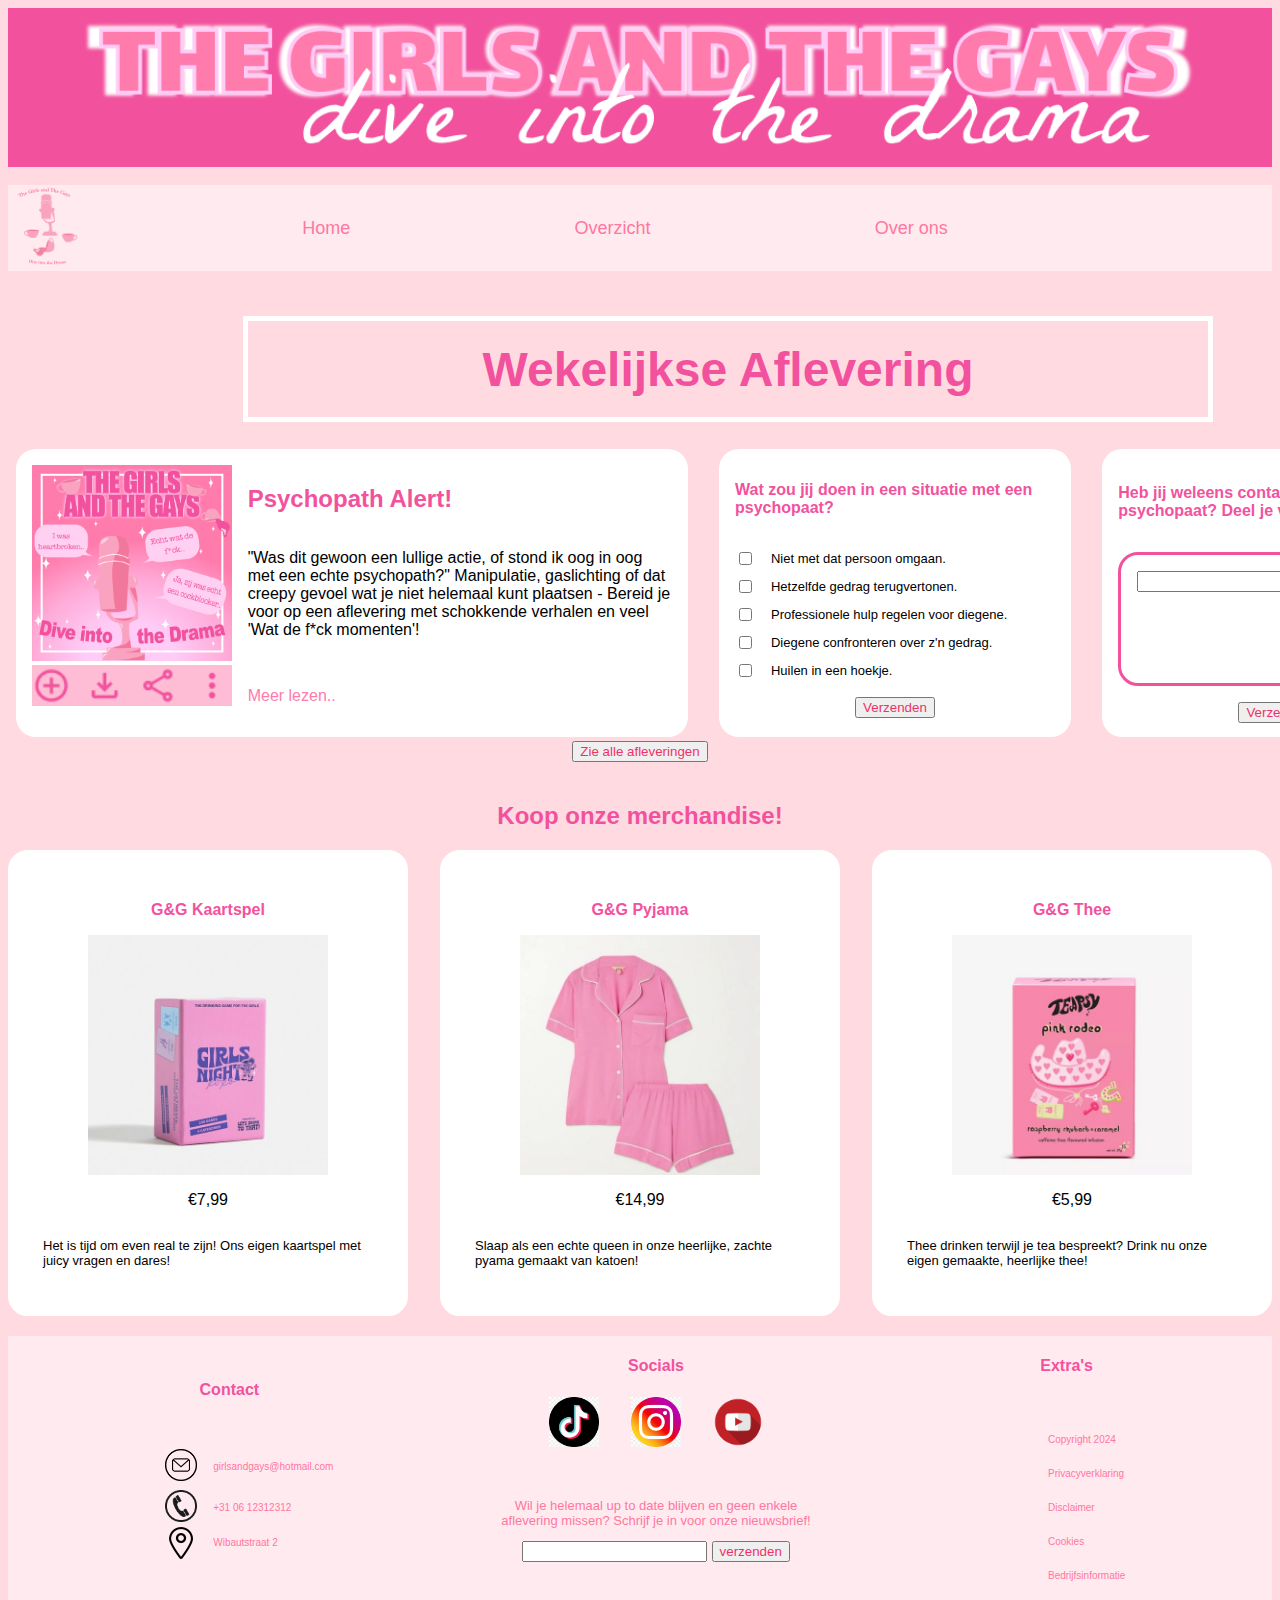
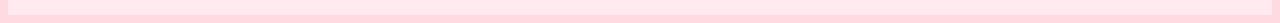
<file: index.html>
<!DOCTYPE html>
<html lang="nl">
<head>
    <meta charset="UTF-8">
    <meta name="viewport" content="width=device-width, initial-scale=1.0">
    <title>The Girls and the Gays</title>
    <link rel="stylesheet" href="style.css">
</head>
<body>
<header>

    <div class="banner">
        
        <div><img src="images/banner2.png" alt="bannerfoto" class="bannerfoto"></div>
    </div>
   
    <nav class="menu">
      
       <ul class="linkjes">
        <li><img src="images/logo-content2.png" alt="logo" class="logo"></li>
           <li class="home-knop"><a href="index.html">Home</a></li>
           <li class="overzicht-knop"><a href="overzicht.html">Overzicht</a></li>
           <li class="overons-knop"><a href="overons.html">Over ons</a></li>
           <li><div class="spacer"></div></li>
       </ul>
       
    </nav>

</header>




<main>

    <div class="titelpagina">
        <h1>Wekelijkse Aflevering</h1>
    </div>

    <section class="home">

    <section class="wekafl">
        <div class="linkerkant">
            <img src="images/thumbnail.png" alt="aflevering6">
            <div class="opties">
                <img src="images/add_circle.png" alt="plusje">
                <img src="images/download.png" alt="download">
                <img src="images/share.png" alt="share">
                <img src="images/more_vert.png" alt="puntjes">
            </div>
        </div>


        <div class="rechterkant">
            <h2>Psychopath Alert!</h2>
            <p>
                "Was dit gewoon een lullige actie, of stond ik oog in oog met een echte psychopath?" 
                Manipulatie, gaslichting of dat creepy gevoel wat je niet helemaal kunt plaatsen - 
                Bereid je voor op een aflevering met schokkende verhalen en veel 'Wat de f*ck momenten'!
            </p>
            <div class="witruimte"></div>
            <p class="meerlezen">
                Meer lezen..
            </p>
        </div>
    </section>

    <section class="poll">
        <div class="bovenkant">
            <h3>Wat zou jij doen in een situatie met een psychopaat?</h3>
        </div>
        <div class="onderkant">
            <div class="checkbox2"><div><input type="checkbox"></div><div><label>Niet met dat persoon omgaan.</label></div></div>
            <div class="checkbox2"><div><input type="checkbox"></div><div><label>Hetzelfde gedrag terugvertonen.</label></div></div>
            <div class="checkbox2"><div><input type="checkbox"></div><div><label>Professionele hulp regelen voor diegene.</label></div></div>
            <div class="checkbox2"><div><input type="checkbox"></div><div><label>Diegene confronteren over z'n gedrag.</label></div></div>
            <div class="checkbox2"><div><input type="checkbox"></div><div><label>Huilen in een hoekje.</label></div></div>
        </div>
        <div class="verzendknop"><div><input type="button" value="Verzenden"></div></div>
    </section>

<section class="verhaal">
    <div class="bovenkant2">
        <h3>Heb jij weleens contact gehad met een psychopaat? Deel je verhaal hieronder!</h3>
    </div>
    <div class="onderkant2">
        <div class="onderkant3">
            <input type="text" name="textvak" id="schrijfverhaal">
        </div>
        <div class="verzendknop2"><div><input type="button" value="Verzenden"></div></div>
    </div>
</section>

</section>

<div class="witruimte"></div>
<div class="aflknop"><div><input type="button" value="Zie alle afleveringen"></div></div>
<div class="witruimte"></div>

<section class="shop">
    <div class="shoptitel">
        <h2>Koop onze merchandise!</h2>
    </div>
    <div class="shopfotos">
        <div class="kpt2">
            <h3>G&G Kaartspel</h3>
            <img class="kpt" src="images/kaartspel.png" alt="kaartspel"> <!--https://www.urbanoutfitters.com/en-gb/shop/hybrid/lets-drink-to-that-girls-night-in-card-game?category=home-gifts&color=000&type=REGULAR&size=ONE+SIZE&quantity=1&epik=dj0yJnU9LWZSY3B0U3VOUGJ1UmtQX251dTl6VEs4NGV1OHVKTjImcD0wJm49eG0wQkkxWHZNZHY5VlotODQ1VlZ3dyZ0PUFBQUFBR2RjUHVN
            -->
            <p>€7,99</p>
            <p class="shoptekst">
                Het is tijd om even real te zijn! Ons eigen kaartspel met juicy vragen en dares!
            </p>
        </div>
        <div class="kpt2">
            <h3>G&G Pyjama</h3>
            <img class="kpt" src="images/pyjama.png" alt="pyjama"> <!--https://i.pinimg.com/736x/49/30/36/4930367efef0dc6ddc37ec5b0332f507.jpg
            -->
            <p>€14,99</p>
            <p class="shoptekst">
                Slaap als een echte queen in onze heerlijke, zachte pyama gemaakt van katoen! 
            </p>
        </div>
        <div class="kpt2">
            <h3>G&G Thee</h3>
            <img class="kpt" src="images/thee.png" alt="thee"> <!--https://www.selfridges.com/US/en/product/teapsy-teapsy-pink-rodeo-flavoured-tea-box-of-15_R04110767/?epik=dj0yJnU9YTBPYXZuVFRDeUlRQ3N3VDkzNGplLWxJMHBlVXJ0Q0gmcD0wJm49QmU0N3VNenJQQVJJNFF6VldlTDduUSZ0PUFBQUFBR2RjUUtR
            -->
            <p>€5,99</p>
            <p class="shoptekst">
                Thee drinken terwijl je tea bespreekt? Drink nu onze eigen gemaakte, heerlijke thee! 
            </p>
        </div>
    </div>

    <div class="witruimte"></div>


</section>


</main>



<footer>
<section class="footer2">

    <div class="contact">
        <h4>Contact</h4>
        
        <ul class="contacttekst">
            <li class="epa">
                <img src="images/email2.png" alt="email-icon"> <!--https://www.google.com/url?sa=i&url=https%3A%2F%2Fwww.pngall.com%2Femail-logo-png%2F&psig=AOvVaw3rLS7PdCg7xTojlsdDuqwo&ust=1734182763867000&source=images&cd=vfe&opi=89978449&ved=0CBQQjRxqFwoTCNC7lrHspIoDFQAAAAAdAAAAABAR
                -->
                <p><a href="mailto:girlsandgays@hotmail.com">girlsandgays@hotmail.com</a></p>
            </li>
            
            <li class="epa">
                <img src="images/phone.png" alt="phone-icon"> <!--https://www.google.com/url?sa=i&url=https%3A%2F%2Fin.pinterest.com%2Fpin%2F644155552947732006%2F&psig=AOvVaw0O_AZ0G1G8idUxcfnV1KG0&ust=1734182959253000&source=images&cd=vfe&opi=89978449&ved=0CBQQjRxqFwoTCJCw6I3tpIoDFQAAAAAdAAAAABAE
                -->
                <p><a href="tel:0612312312">+31 06 12312312</a></p>
            </li>
            
            <li class="epa">
                <img src="images/address-81.png" alt="adress-icon"> <!--https://www.google.com/url?sa=i&url=https%3A%2F%2Fwww.iconpacks.net%2Ffree-icon%2Flocation-2952.html&psig=AOvVaw36jFlCAqki49vvL-M7vrjs&ust=1734182989481000&source=images&cd=vfe&opi=89978449&ved=0CBQQjRxqFwoTCPjv1ZvtpIoDFQAAAAAdAAAAABAE
                -->
                <a href="https://www.google.nl/maps/place/Wibautstraat+2,+1091+GM+Amsterdam/@52.3592819,4.9060549,17z/data=!3m1!4b1!4m6!3m5!1s0x47c6099a471ddc49:0xda67446ce2ebce99!8m2!3d52.3592787!4d4.9086298!16s%2Fg%2F11c5nj8fbq?hl=nl&entry=ttu&g_ep=EgoyMDI0MTIwMS4xIKXMDSoASAFQAw%3D%3D">Wibautstraat 2</a>
            </li>
        </ul>
        
    </div>

    <div class="middenstuk">
    <div class="socials">
        <h4>Socials</h4>


        <div class="socialsfotos">
            <a href="https://www.tiktok.com/@eniaxx"><img class="icons" src="images/tiktok.png" alt="tiktok-icon"></a> <!--https://www.google.com/url?sa=i&url=https%3A%2F%2Fwww.pngwing.com%2Fen%2Fsearch%3Fq%3Dtiktok&psig=AOvVaw36JWaHun3aU4oV4qW7h1Bs&ust=1734183541253000&source=images&cd=vfe&opi=89978449&ved=0CBQQjRxqFwoTCPjFp6nvpIoDFQAAAAAdAAAAABAE
            -->
            <a href="https://www.instagram.com/enia.turohan/"><img class="icons" src="images/insta.png" alt="insta-icon"></a> <!--https://www.google.com/url?sa=i&url=https%3A%2F%2Fpngtree.com%2Fso%2Finstagram-logo&psig=AOvVaw1Kb5B_aKm4481JVrWdgXGX&ust=1734183637075000&source=images&cd=vfe&opi=89978449&ved=0CBQQjRxqFwoTCLi3mdLvpIoDFQAAAAAdAAAAABAE
            -->
            <a href="https://www.youtube.com/@TheBasementYard"><img class="icons" src="images/youtube.webp" alt=""></a> <!--https://www.google.com/url?sa=i&url=https%3A%2F%2Fwww.vecteezy.com%2Ffree-png%2Fyoutube-logo-circle&psig=AOvVaw18-yZ99hj6zNsANxYsPy_h&ust=1734183678201000&source=images&cd=vfe&opi=89978449&ved=0CBQQjRxqFwoTCLDBo-XvpIoDFQAAAAAdAAAAABAE
            -->
        </div>
    </div>
    <div class="nieuwsbrief">
        <p>Wil je helemaal up to date blijven en geen enkele aflevering missen? Schrijf je in voor onze nieuwsbrief!</p>
        <input class="nbtekst" type="text" name="textvak" id="ownstory">
        <input type="button" value="verzenden">
    </div>
    </div>

    <div class="extra">
        <h4>Extra's</h4>
        <ul class="extratekst">
            <li><a href="#">Copyright 2024</a></li>
            <li><a href="#">Privacyverklaring</a></li>
            <li><a href="#">Disclaimer</a></li>
            <li><a href="#">Cookies</a></li>
            <li><a href="#">Bedrijfsinformatie</a></li>
        </ul>
    </div>

</section>
</footer>
</body>

</html>
</file>
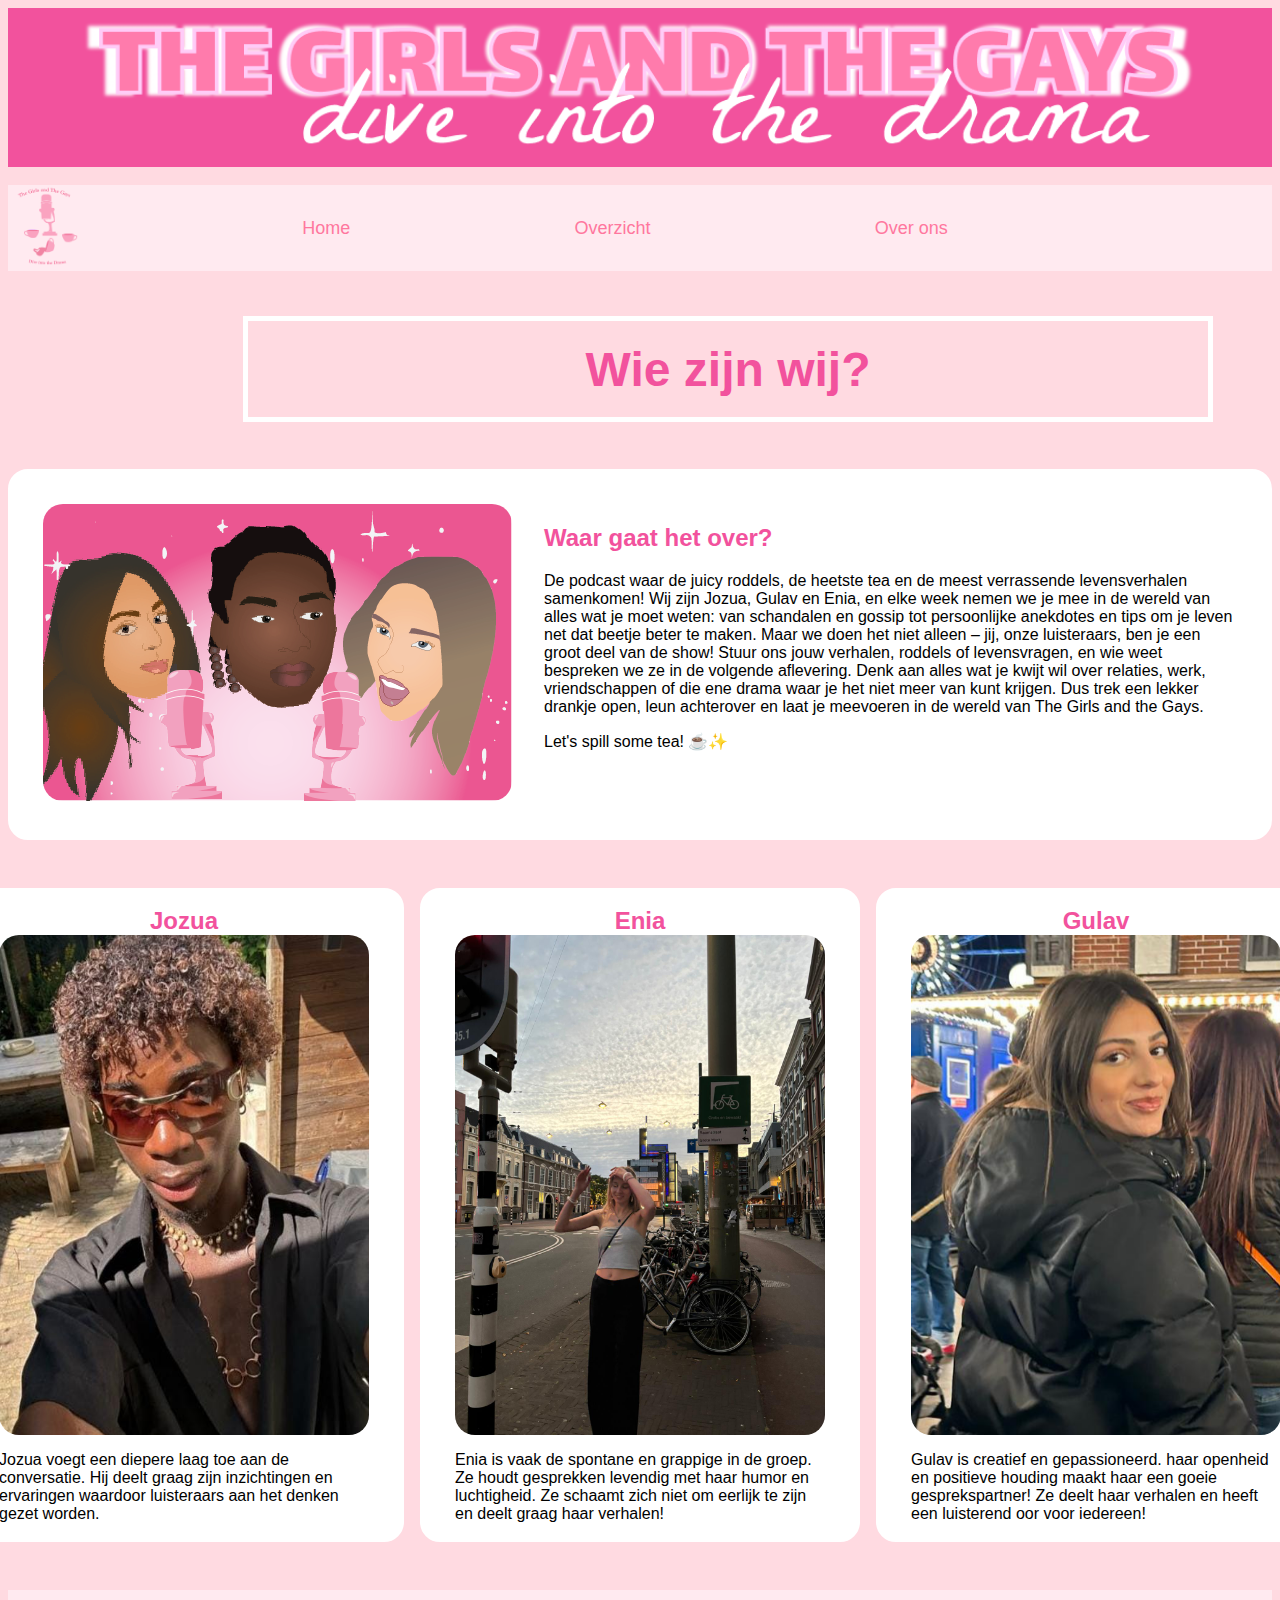
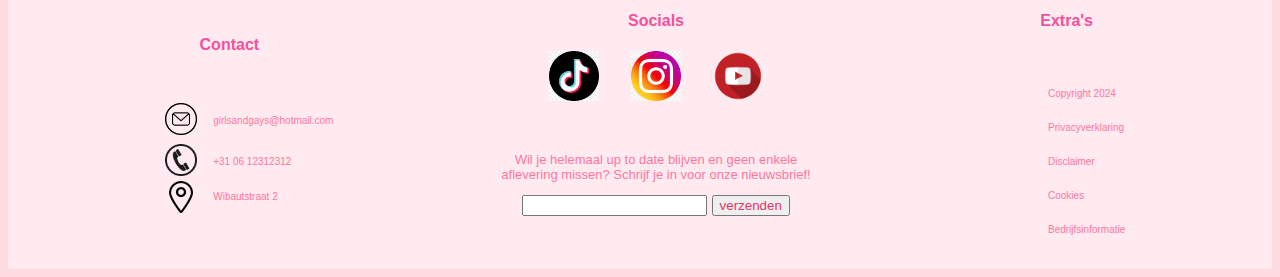
<file: overons.html>
<!DOCTYPE html>
<html lang="nl">
<head>
    <meta charset="UTF-8">
    <meta name="viewport" content="width=device-width, initial-scale=1.0">
    <title>The Girls and the Gays</title>
    <link rel="stylesheet" href="style.css">
</head>
<body>
<header>

    <div class="banner">
        
        <div><img src="images/banner2.png" alt="bannerfoto" class="bannerfoto"></div>
    </div>
   
    <nav class="menu">
      
       <ul class="linkjes">
        <li><img src="images/logo-content2.png" alt="logo"></li>
           <li class="home-knop"><a href="index.html">Home</a></li>
           <li class="overzicht-knop"><a href="overzicht.html">Overzicht</a></li>
           <li class="overons-knop"><a href="overons.html">Over ons</a></li>
           <li><div class="spacer"></div></li>
       </ul>
       
   </nav>

</header>



    <div class="titelpagina">
        <h1>Wie zijn wij?</h1>
     </div>
        
    <div class="witruimte"></div>

    <main>

        <section class="ovonsplek">

        <div class="overons">

                <div class="overonsfoto">
                    <img class="ovfotos" src="images/foto-wij.png" alt="fotovanons">
                </div>
                <div class="overonstekst">
                    <h2>Waar gaat het over?</h2>
                    <p class="ovtekst">
                    De podcast waar de juicy roddels, de heetste tea en de meest verrassende levensverhalen samenkomen!
                    Wij zijn Jozua, Gulav en Enia, en elke week nemen we je mee in de wereld van alles wat je moet weten:
                    van schandalen en gossip tot persoonlijke anekdotes en tips om je leven net dat beetje beter te maken.
                    Maar we doen het niet alleen – jij, onze luisteraars, ben je een groot deel van de show! 
                    Stuur ons jouw verhalen, roddels of levensvragen, en wie weet bespreken we ze in de volgende aflevering. 
                    Denk aan alles wat je kwijt wil over relaties, werk, vriendschappen of die ene drama waar je het niet meer van kunt krijgen.
                    Dus trek een lekker drankje open, leun achterover en laat je meevoeren in de wereld van The Girls and the Gays. 
                    </p>
                    <p>Let's spill some tea! ☕✨</p>
                    
                </div>
        
       
        </div>
    </section>
    <section class="wij">

    <div class="JEG">
        <h3 class="naam">Jozua</h3>
        <img class="ovfotos" src="images/foto-jozua.png" alt="foto jozua">
        <p class="tekstJEG">
            Jozua voegt een diepere laag toe aan de conversatie. 
            Hij deelt graag zijn inzichtingen en ervaringen waardoor luisteraars aan het denken gezet worden.
        </p>
    </div>

    <div class="JEG">
        <h3 class="naam">Enia</h3>
        <img  class="ovfotos" src="images/foto-enia.jpg" alt="foto enia">
        <p class="tekstJEG">
            Enia is vaak de spontane en grappige in de groep. Ze houdt gesprekken levendig met haar humor en luchtigheid. 
            Ze schaamt zich niet om eerlijk te zijn en deelt graag haar verhalen!
        </p>
    </div>

    <div class="JEG">
        <h3 class="naam">Gulav</h3>
        <img class="ovfotos" src="images/foto-gulav.png" alt="foto gulav">
        <p class="tekstJEG">
            Gulav is creatief en gepassioneerd. haar openheid en positieve houding maakt haar een goeie gesprekspartner!
            Ze deelt haar verhalen en heeft een luisterend oor voor iedereen!
        </p>
    </div>
</section>

    </main>



<footer>
    <section class="footer2">
    
        <div class="contact">
            <h4>Contact</h4>
            
            <ul class="contacttekst">
                <li class="epa">
                    <img src="images/email2.png" alt="email-icon">
                    <p><a href="mailto:girlsandgays@hotmail.com">girlsandgays@hotmail.com</a></p>
                </li>
                
                <li class="epa">
                    <img src="images/phone.png" alt="phone-icon">
                    <p><a href="tel:0612312312">+31 06 12312312</a></p>
                </li>
                
                <li class="epa">
                    <img src="images/address-81.png" alt="adress-icon">
                    <a href="https://www.google.nl/maps/place/Wibautstraat+2,+1091+GM+Amsterdam/@52.3592819,4.9060549,17z/data=!3m1!4b1!4m6!3m5!1s0x47c6099a471ddc49:0xda67446ce2ebce99!8m2!3d52.3592787!4d4.9086298!16s%2Fg%2F11c5nj8fbq?hl=nl&entry=ttu&g_ep=EgoyMDI0MTIwMS4xIKXMDSoASAFQAw%3D%3D">Wibautstraat 2</a>
                </li>
            </ul>
            
        </div>
    
        <div class="middenstuk">
        <div class="socials">
            <h4>Socials</h4>
    
    
            <div class="socialsfotos">
                <a href="https://www.tiktok.com/@eniaxx"><img class="icons" src="images/tiktok.png" alt="tiktok-icon"></a>
                <a href="https://www.instagram.com/enia.turohan/"><img class="icons" src="images/insta.png" alt="insta-icon"></a>
                <a href="https://www.youtube.com/@TheBasementYard"><img class="icons" src="images/youtube.webp" alt=""></a>
            </div>
        </div>
        <div class="nieuwsbrief">
            <p>Wil je helemaal up to date blijven en geen enkele aflevering missen? Schrijf je in voor onze nieuwsbrief!</p>
            <input class="nbtekst" type="text" name="textvak" id="ownstory">
            <input type="button" value="verzenden">
        </div>
        </div>
    
        <div class="extra">
            <h4>Extra's</h4>
            <ul class="extratekst">
                <li><a href="#">Copyright 2024</a></li>
                <li><a href="#">Privacyverklaring</a></li>
                <li><a href="#">Disclaimer</a></li>
                <li><a href="#">Cookies</a></li>
                <li><a href="#">Bedrijfsinformatie</a></li>
            </ul>
        </div>
    
    </section>
    </footer>
</body>
</html>
</file>
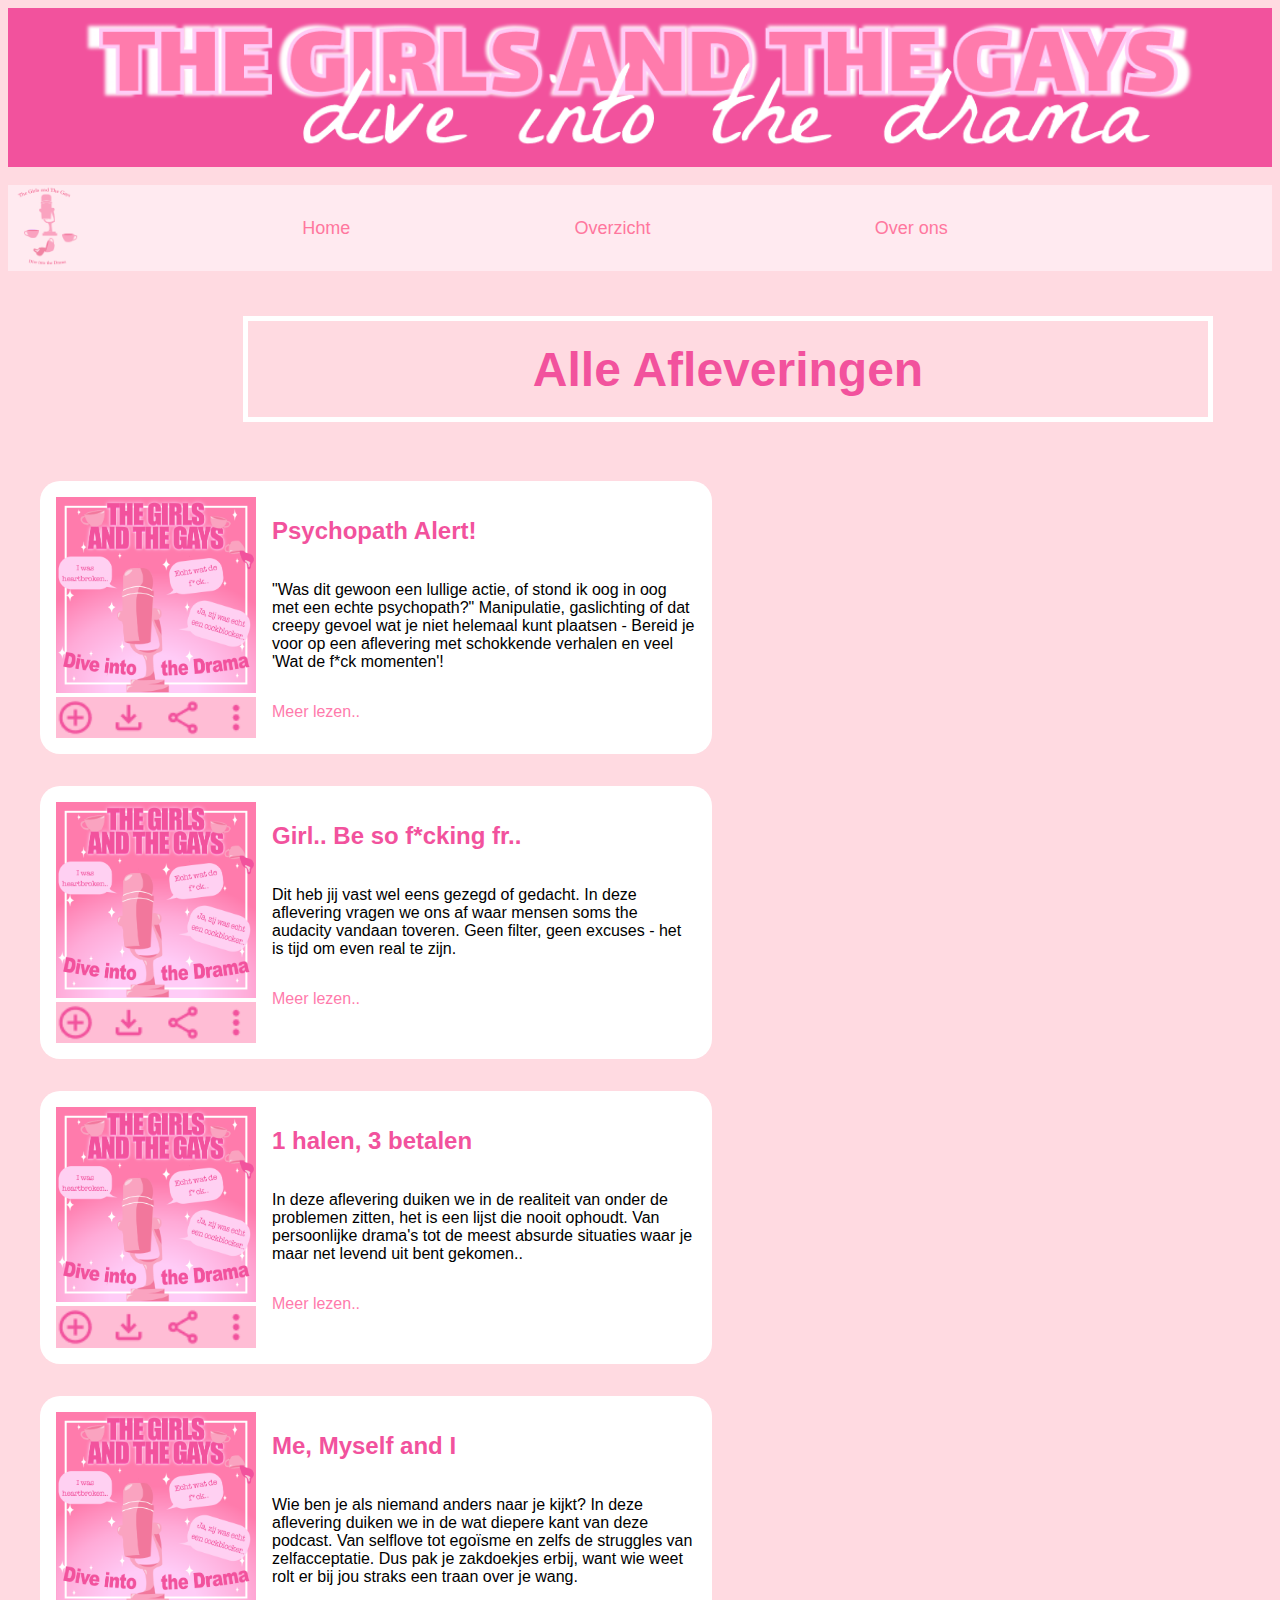
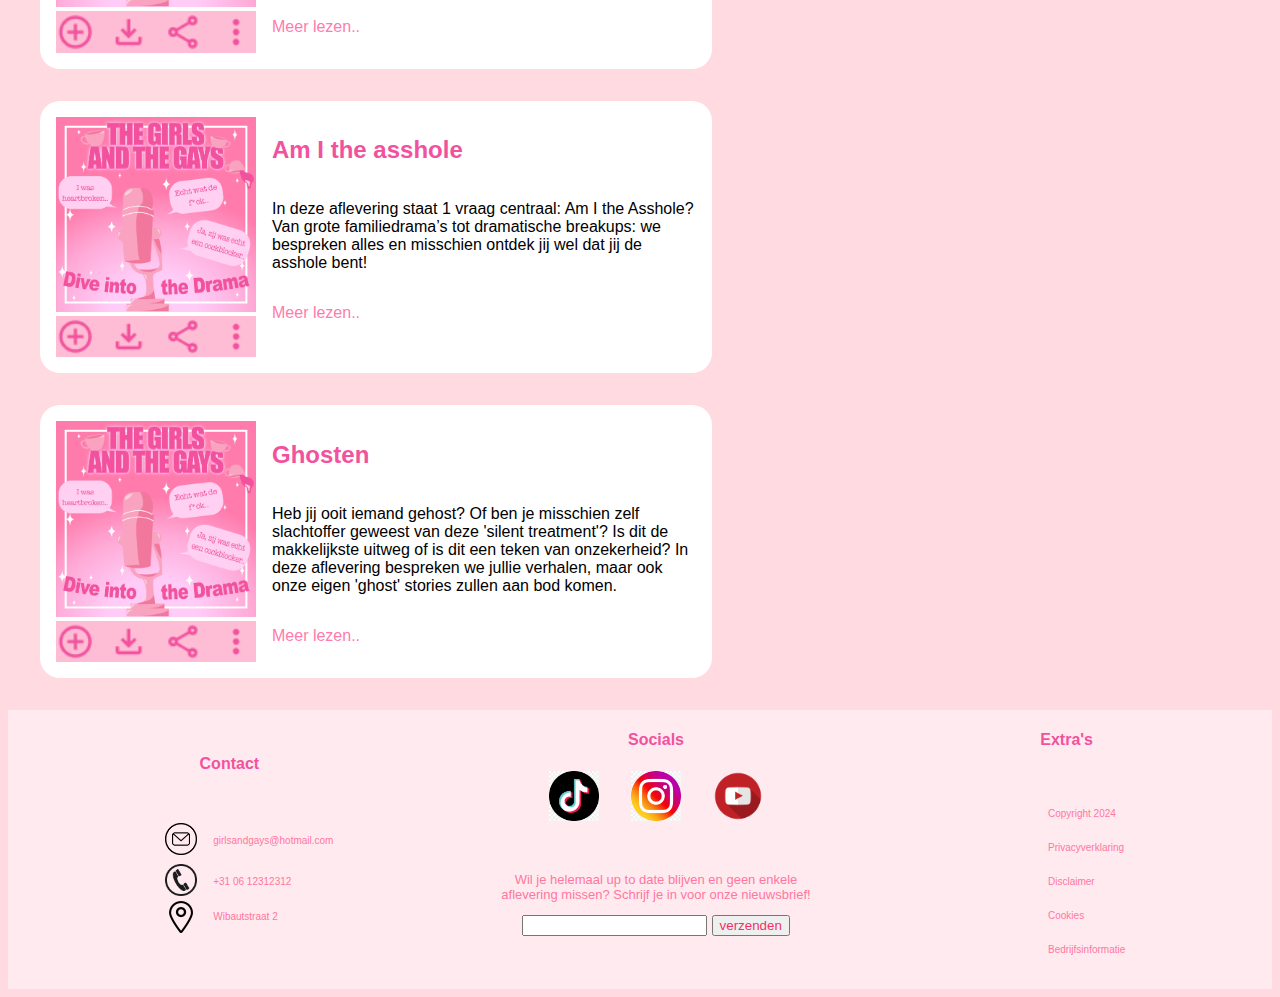
<file: overzicht.html>
<!DOCTYPE html>
<html lang="nl">
<head>
    <meta charset="UTF-8">
    <meta name="viewport" content="width=device-width, initial-scale=1.0">
    <title>The Girls and the Gays</title>
    <link rel="stylesheet" href="style.css">
</head>
<body>

<header>

    <div class="banner">
        
        <div><img src="images/banner2.png" alt="bannerfoto" class="bannerfoto"></div>
    </div>
   
    <nav class="menu">
      
       <ul class="linkjes">
        <li><img src="images/logo-content2.png" alt="logo" class="logo"></li>
           <li class="home-knop"><a href="index.html">Home</a></li>
           <li class="overzicht-knop"><a href="overzicht.html">Overzicht</a></li>
           <li class="overons-knop"><a href="overons.html">Over ons</a></li>
           <li><div class="spacer"></div></li>
       </ul>
       
   </nav>

</header>


    <main>

<section class="overzicht">

    <div class="titelpagina">
        <h1>Alle Afleveringen</h1>
    </div>

    <div class="afleveringen">
<div class="afl">

<div class="linkerkant">
    <img src="images/thumbnail.png" alt="aflevering6">
    <div class="opties">
        <img src="images/add_circle.png" alt="plusje">
        <img src="images/download.png" alt="download">
        <img src="images/share.png" alt="share">
        <img src="images/more_vert.png" alt="puntjes">
    </div>
</div>

<div class="rechterkant">
    <h2>Psychopath Alert!</h2>
    <p>
        "Was dit gewoon een lullige actie, of stond ik oog in oog met een echte psychopath?" 
        Manipulatie, gaslichting of dat creepy gevoel wat je niet helemaal kunt plaatsen - 
        Bereid je voor op een aflevering met schokkende verhalen en veel 'Wat de f*ck momenten'!
    </p>
    
    <p class="meerlezen">
        Meer lezen..
    </p>
</div>
</div>


<div class="afl">

    <div class="linkerkant">
        <img src="images/thumbnail.png" alt="aflevering5">
        <div class="opties">
            <img src="images/add_circle.png" alt="plusje">
            <img src="images/download.png" alt="download">
            <img src="images/share.png" alt="share">
            <img src="images/more_vert.png" alt="puntjes">
        </div>
    </div>
    
    <div class="rechterkant">
        <h2>Girl.. Be so f*cking fr..</h2>
        <p>
            Dit heb jij vast wel eens gezegd of gedacht. In deze aflevering vragen we ons af waar mensen soms the audacity vandaan toveren. 
            Geen filter, geen excuses - het is tijd om even real te zijn.
        </p>

        <p class="meerlezen">
            Meer lezen..
        </p>
    </div>
    </div>


    <div class="afl">

        <div class="linkerkant">
            <img src="images/thumbnail.png" alt="aflevering5">
            <div class="opties">
                <img src="images/add_circle.png" alt="plusje">
                <img src="images/download.png" alt="download">
                <img src="images/share.png" alt="share">
                <img src="images/more_vert.png" alt="puntjes">
            </div>
        </div>
        
        <div class="rechterkant">
            <h2>1 halen, 3 betalen</h2>
            <p>
                In deze aflevering duiken we in de realiteit van onder de problemen zitten, het is een lijst die nooit ophoudt. 
                Van persoonlijke drama's tot de meest absurde situaties waar je maar net levend uit bent gekomen..
            </p>
            
            <p class="meerlezen">
                Meer lezen..
            </p>
        </div>
        </div>


        <div class="afl">

            <div class="linkerkant">
                <img src="images/thumbnail.png" alt="aflevering5">
                <div class="opties">
                    <img src="images/add_circle.png" alt="plusje">
                    <img src="images/download.png" alt="download">
                    <img src="images/share.png" alt="share">
                    <img src="images/more_vert.png" alt="puntjes">
                </div>
            </div>
            
            <div class="rechterkant">
                <h2>Me, Myself and I</h2>
                <p>
                    Wie ben je als niemand anders naar je kijkt? In deze aflevering duiken we in de wat diepere kant van deze podcast. 
                    Van selflove tot egoïsme en zelfs de struggles van zelfacceptatie. 
                    Dus pak je zakdoekjes erbij, want wie weet rolt er bij jou straks een traan over je wang.
                </p>
               
                <p class="meerlezen">
                    Meer lezen..
                </p>
            </div>
            </div>


            <div class="afl">

                <div class="linkerkant">
                    <img src="images/thumbnail.png" alt="aflevering5">
                    <div class="opties">
                        <img src="images/add_circle.png" alt="plusje">
                        <img src="images/download.png" alt="download">
                        <img src="images/share.png" alt="share">
                        <img src="images/more_vert.png" alt="puntjes">
                    </div>
                </div>
                
                <div class="rechterkant">
                    <h2>Am I the asshole</h2>
                    <p>
                        In deze aflevering staat 1 vraag centraal: Am I the Asshole? Van grote familiedrama’s tot dramatische breakups: 
                        we bespreken alles en misschien ontdek jij wel dat jij de asshole bent!
                    </p>
                
                    <p class="meerlezen">
                        Meer lezen..
                    </p>
                </div>
                </div>


                <div class="afl">

                    <div class="linkerkant">
                        <img src="images/thumbnail.png" alt="aflevering5">
                        <div class="opties">
                            <img src="images/add_circle.png" alt="plusje">
                            <img src="images/download.png" alt="download">
                            <img src="images/share.png" alt="share">
                            <img src="images/more_vert.png" alt="puntjes">
                        </div>
                    </div>
                    
                    <div class="rechterkant">
                        <h2>Ghosten</h2>
                        <p>
                            Heb jij ooit iemand gehost? Of ben je misschien zelf slachtoffer geweest van deze 'silent treatment'? 
                             Is dit de makkelijkste uitweg of is dit een teken van onzekerheid? 
                             In deze aflevering bespreken we jullie verhalen, maar ook onze eigen 'ghost' stories zullen aan bod komen.
                        </p>
                        
                        <p class="meerlezen">
                            Meer lezen..
                        </p>
                    </div>
                    </div>
</div>
</section>

</main>

<footer>
    <section class="footer2">
        
        <div class="contact">
            <h4>Contact</h4>
            
            <ul class="contacttekst">
                <li class="epa">
                    <img src="images/email2.png" alt="email-icon">
                    <p><a href="mailto:girlsandgays@hotmail.com">girlsandgays@hotmail.com</a></p>
                </li>
                
                <li class="epa">
                    <img src="images/phone.png" alt="phone-icon">
                    <p><a href="tel:0612312312">+31 06 12312312</a></p>
                </li>
                
                <li class="epa">
                    <img src="images/address-81.png" alt="adress-icon">
                    <a href="https://www.google.nl/maps/place/Wibautstraat+2,+1091+GM+Amsterdam/@52.3592819,4.9060549,17z/data=!3m1!4b1!4m6!3m5!1s0x47c6099a471ddc49:0xda67446ce2ebce99!8m2!3d52.3592787!4d4.9086298!16s%2Fg%2F11c5nj8fbq?hl=nl&entry=ttu&g_ep=EgoyMDI0MTIwMS4xIKXMDSoASAFQAw%3D%3D">Wibautstraat 2</a>
                </li>
            </ul>
            
        </div>
        
        <div class="middenstuk">
            <div class="socials">
                <h4>Socials</h4>
                
                
                <div class="socialsfotos">
                    <a href="https://www.tiktok.com/@eniaxx"><img class="icons" src="images/tiktok.png" alt="tiktok-icon"></a>
                    <a href="https://www.instagram.com/enia.turohan/"><img class="icons" src="images/insta.png" alt="insta-icon"></a>
                    <a href="https://www.youtube.com/@TheBasementYard"><img class="icons" src="images/youtube.webp" alt=""></a>
                </div>
            </div>
            <div class="nieuwsbrief">
                <p>Wil je helemaal up to date blijven en geen enkele aflevering missen? Schrijf je in voor onze nieuwsbrief!</p>
                <input class="nbtekst" type="text" name="textvak" id="ownstory">
                <input type="button" value="verzenden">
            </div>
        </div>
        
        <div class="extra">
            <h4>Extra's</h4>
            <ul class="extratekst">
                <li><a href="#">Copyright 2024</a></li>
                <li><a href="#">Privacyverklaring</a></li>
                <li><a href="#">Disclaimer</a></li>
                <li><a href="#">Cookies</a></li>
                <li><a href="#">Bedrijfsinformatie</a></li>
            </ul>
        </div>
        
    </section>
</footer>
</body>

</html>
</file>
<file: style.css>
h1, h2, h3, footer
{font-family:'Trebuchet MS', 'Lucida Sans Unicode', 'Lucida Grande', 'Lucida Sans', Arial, sans-serif;
    color: #ff779e;}
button 
{ color: rgb(255, 177, 237);}

body a 
{
    color: #ff779e;
    font-family: 'Trebuchet MS', 'Lucida Sans Unicode', 'Lucida Grande', 'Lucida Sans', Arial, sans-serif;
}

body 
{
    background-color: #ffdae1;
}

p 
{
    color: black;
    font-family: Arial, Helvetica, sans-serif;
}

nav ul 
{
    list-style-type: none;
    padding-left: 0;
    display: flex;
    flex-direction: row;
    justify-content: space-between;
    align-items: center;
    font-size: large;

    background-color: #ffeaf0;
}

nav a 
{
    color: #ef3167;
}


.witruimte 
{
    height: 20px;
}


h2,h3,h4
{
    font-family: 'Gill Sans', 'Gill Sans MT', Calibri, 'Trebuchet MS', sans-serif;
    color: #F2529D;
}

.banner 
{
    background-color: #F2529D;
    display: flex;
    justify-content: center;
}

.spacer 
{
    width: 100px;
}

.afl 
{
    display: flex;
    background-color: #FFFFFF;
    width: 40em;
    justify-content: space-between;
    padding: 1em;
    gap: 1em;
    border-radius: 20px;
}

.rechterkant 
{
    display: flex;
    flex-direction: column;
    height: 100%;
}


.opties 
{
    display: flex;
    background-color: #ffbdd5;
    justify-content: space-between;
}

.meerlezen 
{
    color: #ff7bac;
    justify-self: end;

}

.titelpagina 
{
    display: flex;
    width: 90em;
    height: 10em;
    align-items: center;
    background-color: #ffdae1; 
    justify-content: center;
}

h1 
{
    display: flex;
    border: white; 
    border-style: solid;
    border-width: thick;
    width: 20em;
    height: 2em;
    justify-content: center;
    align-items: center;
    color: #F2529D;
    font-size: 3em;
}

.afleveringen 
{
    display: flex;
    justify-content: space-between;
    gap: 2em;
    flex-wrap: wrap;
    padding: 2em;
}

.wekafl
{
    display: flex;
    background-color: #FFFFFF;
    width: 40em;;
    height: 16em;
    justify-content: space-between;
    padding: 1em;
    gap: 1em;
    border-radius: 20px;
}

.poll 
{
    display: flex;
    background-color: white;
    height: 16em;
    width: min-content;
    border-radius: 20px;
    padding: 1em;
    flex-direction: column;
    gap: 1em;
}

.onderkant 
{
    display: flex;
    flex-direction: column;
    flex-wrap: wrap;
    width: 20em;
    gap: 0.5em;
}

.checkbox2 
{
    display: flex;
    gap: 1em;
    flex-wrap: wrap;
}

.home 
{
    display: flex;
    width: 90.875em;
    height: 17em;
    gap: 1em;
    justify-content: space-around;
}

label 
{
    font-family: Arial, Helvetica, sans-serif;
    font-size: small;
}

.verzendknop 
{
    display: flex;
    height: 1em;
    justify-content: center;
}

.verhaal 
{
    display: flex;
    background-color: white;
    height: 16em;
    width: 20em;
    gap: 1em;
    border-radius: 20px;
    padding: 1em;
    flex-direction: column;
    justify-content: center;
}

.banner img 
{
    width: 1200px;
}

.linkjes img
{
    width: 70px;
}

.onderkant3 
{
    display: flex;
    background-color: white;
    height: 6em;
    width: auto;
    border-radius: 20px;
    border-style: solid;
    border-color: #F2529D;
    padding: 1em;
    align-items: flex-start;
}

.onderkant2 
{
    display: flex;
    justify-content: center;
    flex-direction: column;
    gap: 1em;
    height: auto;
}

.verzendknop2 
{
    display: flex;
    height: 1em;
    justify-content: center;
}

.Typ 
{
    color: #feacc4;
    font-size: small;
}

h3 
{
    font-size: medium;
}

.aflknop 
{
    display: flex;
    justify-content: center;
}

.wij 
{
    display: flex;
    justify-content: center;
    padding: 3em;
    gap: 1em;
    height: fit-content;
}

.tekstJEG 
{
    display: flex;
    justify-content: space-between;
    width: 370px;
}

.JEG 
{
    display: flex;
    background-color: white;
    padding: 2em;
    flex-direction: column;
    border-style: solid;
    border-radius: 20px;
    border-color: white;
    padding-bottom: 0;
    padding-top: 1em;
}

.JEG img
{
    width: 370px;
    height: 500px;
}

.ovfotos 
{
    border-radius: 20px;
}


.overons 
{
    display: flex;
    background-color: white;
    border-style: solid;
    border-color: white;
    border-radius: 20px;
    padding: 2em;
    width: 80em;
    justify-content: space-around;
    gap: 2em;
}

.ovonsplek 
{
    display: flex;
    justify-content: center;
}

.naam 
{
    display: flex;
    justify-content: center;
    font-size: x-large;
    padding: 0;
    margin: 0;
}

input 
{
    color: #ef3167;
}



.shop
{
    display: flex;
    justify-content: center;
    flex-direction: column;
}

.shoptitel 
{
    display: flex;
    justify-content: center;
}

.kpt 
{
    width: 15em;
}

.shopfotos 
{
    display: flex;
    justify-content: space-evenly;
    gap: 2em;
    align-items: center;
}

.kpt2 
{
    display: flex;
    background-color: white;
    flex-direction: column;
    justify-content: center;
    align-items: center;
    padding: 2em;
    border-style: solid;
    border-color: white;
    border-radius: 20px;
    width: 25em;
}

.shoptekst 
{
    font-size: small;
}

footer img 
{
    width: 2em;
    height: 2em;
}

footer 
{
    background-color: #ffeaf0;
    height: fit-content;
    padding-bottom: 1em;
}

.footer2
{
    display: flex;
    flex-direction: row;
    justify-content: space-around;
}

.contact 
{
    display: flex;
    justify-content: space-evenly;
    flex-direction: column;
    padding: 1em;
    width: 20em;
    align-items: center;
}

.contacttekst
{
    display: flex;
    justify-content: left;
    flex-direction: column;
}

.epa 
{
    display: flex;
    flex-direction: row;
    align-items: center;
    gap: 1em;
}

.extra 
{
    display: flex;
    flex-direction: column;
    gap: 1em;
    width: 20em;
    align-items: center;
    
}

.extratekst
{
    display: flex;
    flex-direction: column;
    gap: 1em;
}

a 
{
   text-decoration: none;
}

a:link 
{
    color: #ff779e;
}

a:visited 
{
    color: #ff7bac;
}

a:hover 
{
    color: #F2529D;
}

.socials 
{
    display: flex;
    align-items: center;
    flex-direction: column;
    width: 20em;
    flex-wrap: wrap;
}

.socialsfotos 
{
    display: flex;
    gap: 2em;
}

.icons 
{
    height: 5em;
    width: 5em;
}

footer a 
{
    font-size: x-small;
}

footer p
{
    color: #ff779e;
    font-size: small;
}

.linkerkant img 
{
width: 200px;
}

.opties 
{
    width: 200px;
}

.opties img 
{
    width: 40px;
}

.middenstuk 
{
    display: flex;
    flex-wrap: wrap;
    width: 20em;
    justify-content: center;
    text-align: center;
}

ul 
{
    list-style: none;
}
</file>
